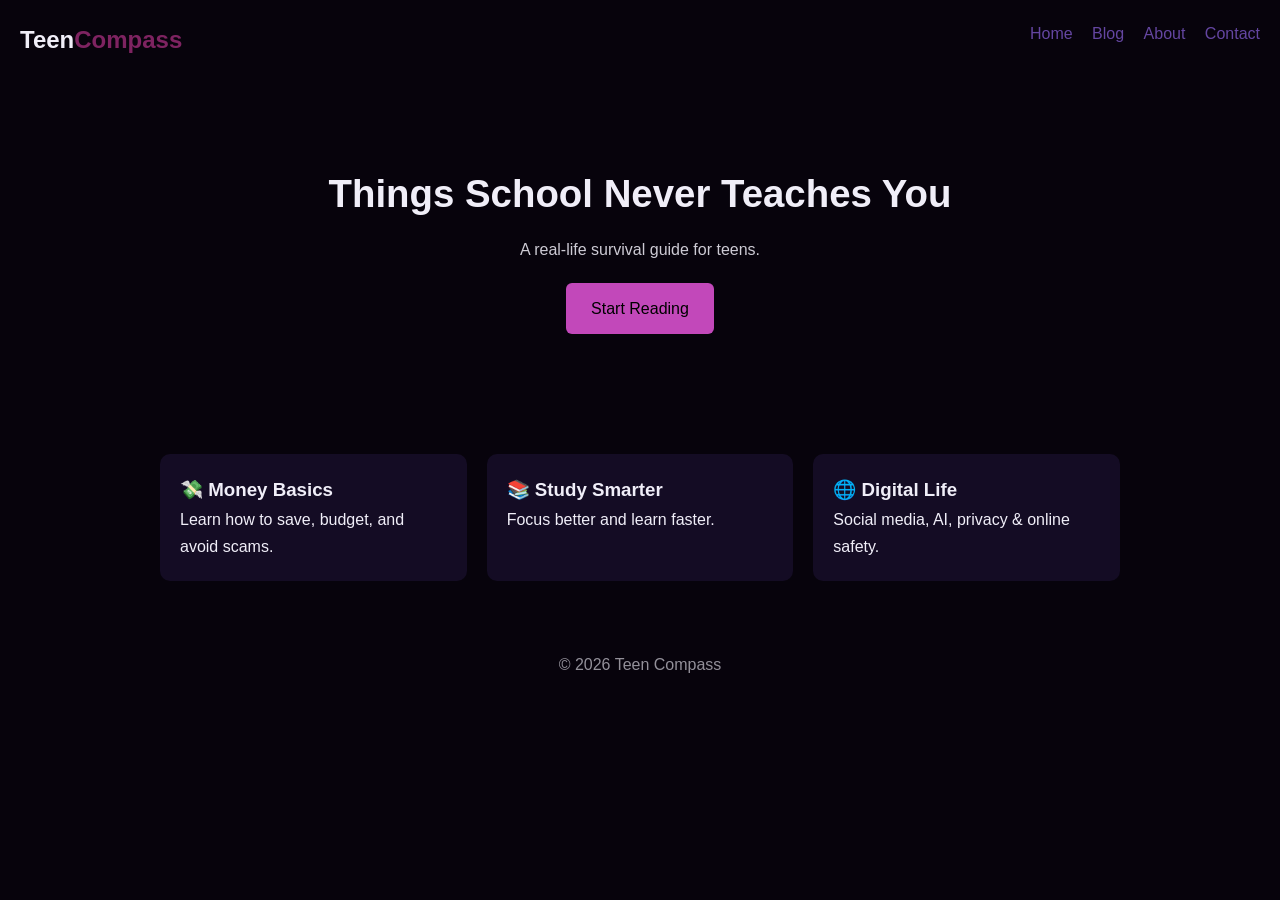
<file: teen shii/index.html>
<!DOCTYPE html>
<html lang="en">

<head>
    <meta charset="UTF-8">
    <meta name="viewport" content="width=device-width, initial-scale=1.0">
    <title>Teen Compass | Guiding teens through real life</title>
    <meta name="description"
        content="Teen Compass is a teen survival guide for money, school, digital life, and real-world skills.">
    <link rel="stylesheet" href="style.css">
</head>

<body>

    <header>
        <h2 class="logo">Teen<span>Compass</span></h2>
        <nav>
            <a href="index.html">Home</a>
            <a href="blog.html">Blog</a>
            <a href="about.html">About</a>
            <a href="contact.html">Contact</a>
        </nav>
    </header>

    <section class="hero">
        <h1>Things School Never Teaches You</h1>
        <p>A real-life survival guide for teens.</p>
        <a class="btn" href="blog.html">Start Reading</a>
    </section>

    <section class="container cards">
        <div class="card">
            <h3>💸 Money Basics</h3>
            <p>Learn how to save, budget, and avoid scams.</p>
        </div>
        <div class="card">
            <h3>📚 Study Smarter</h3>
            <p>Focus better and learn faster.</p>
        </div>
        <div class="card">
            <h3>🌐 Digital Life</h3>
            <p>Social media, AI, privacy & online safety.</p>
        </div>
    </section>

    <footer>
        <p>© 2026 Teen Compass</p>
    </footer>

</body>

</html>
</file>
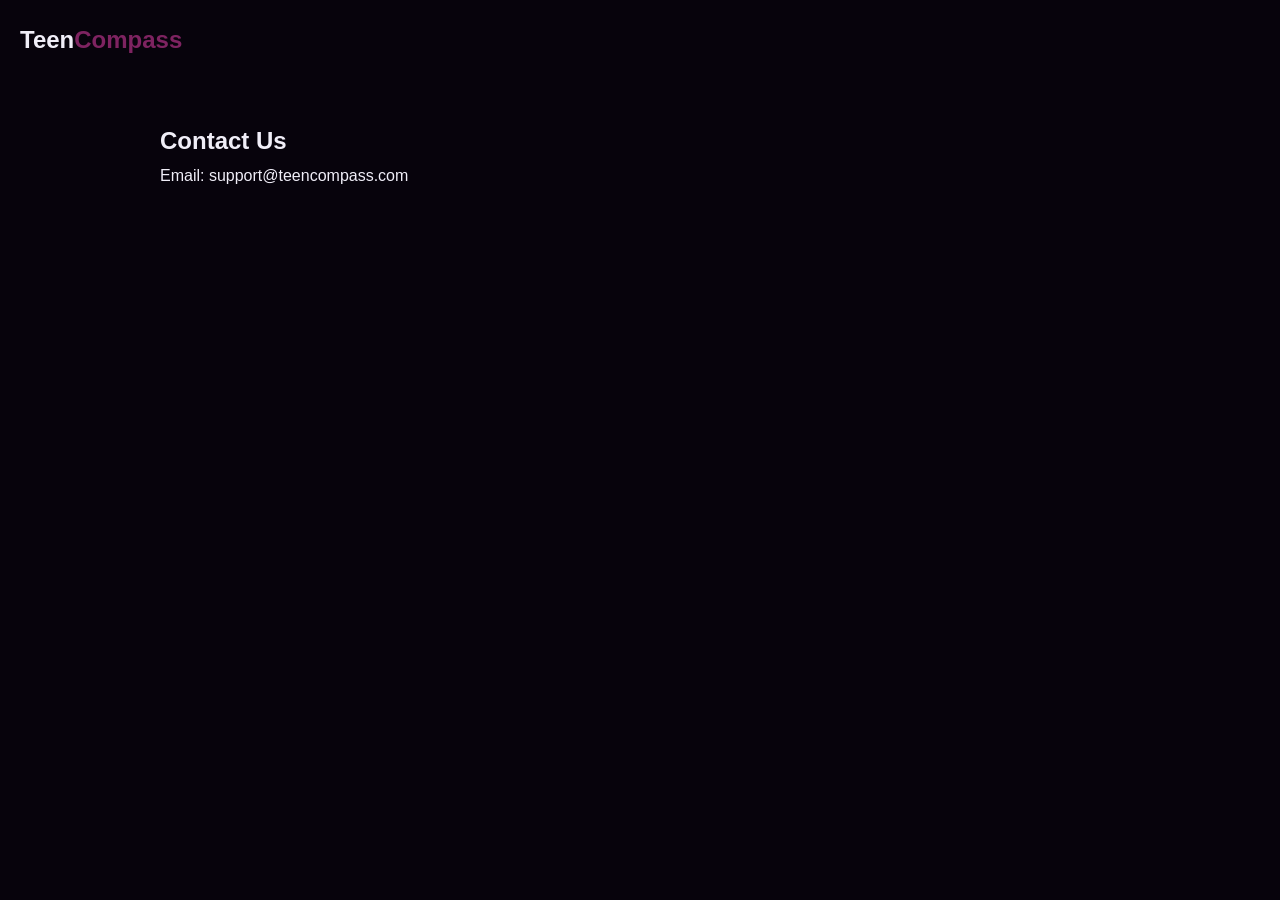
<file: teen shii/about.html>
<!DOCTYPE html>
<html lang="en">

<head>
    <meta charset="UTF-8">
    <title>Contact | Teen Compass</title>
    <link rel="stylesheet" href="style.css">
</head>

<body>

    <header>
        <h2 class="logo">Teen<span>Compass</span></h2>
    </header>

    <section class="container">
        <h1>Contact Us</h1>
        <p>Email: support@teencompass.com</p>
    </section>

</body>

</html>
</file>
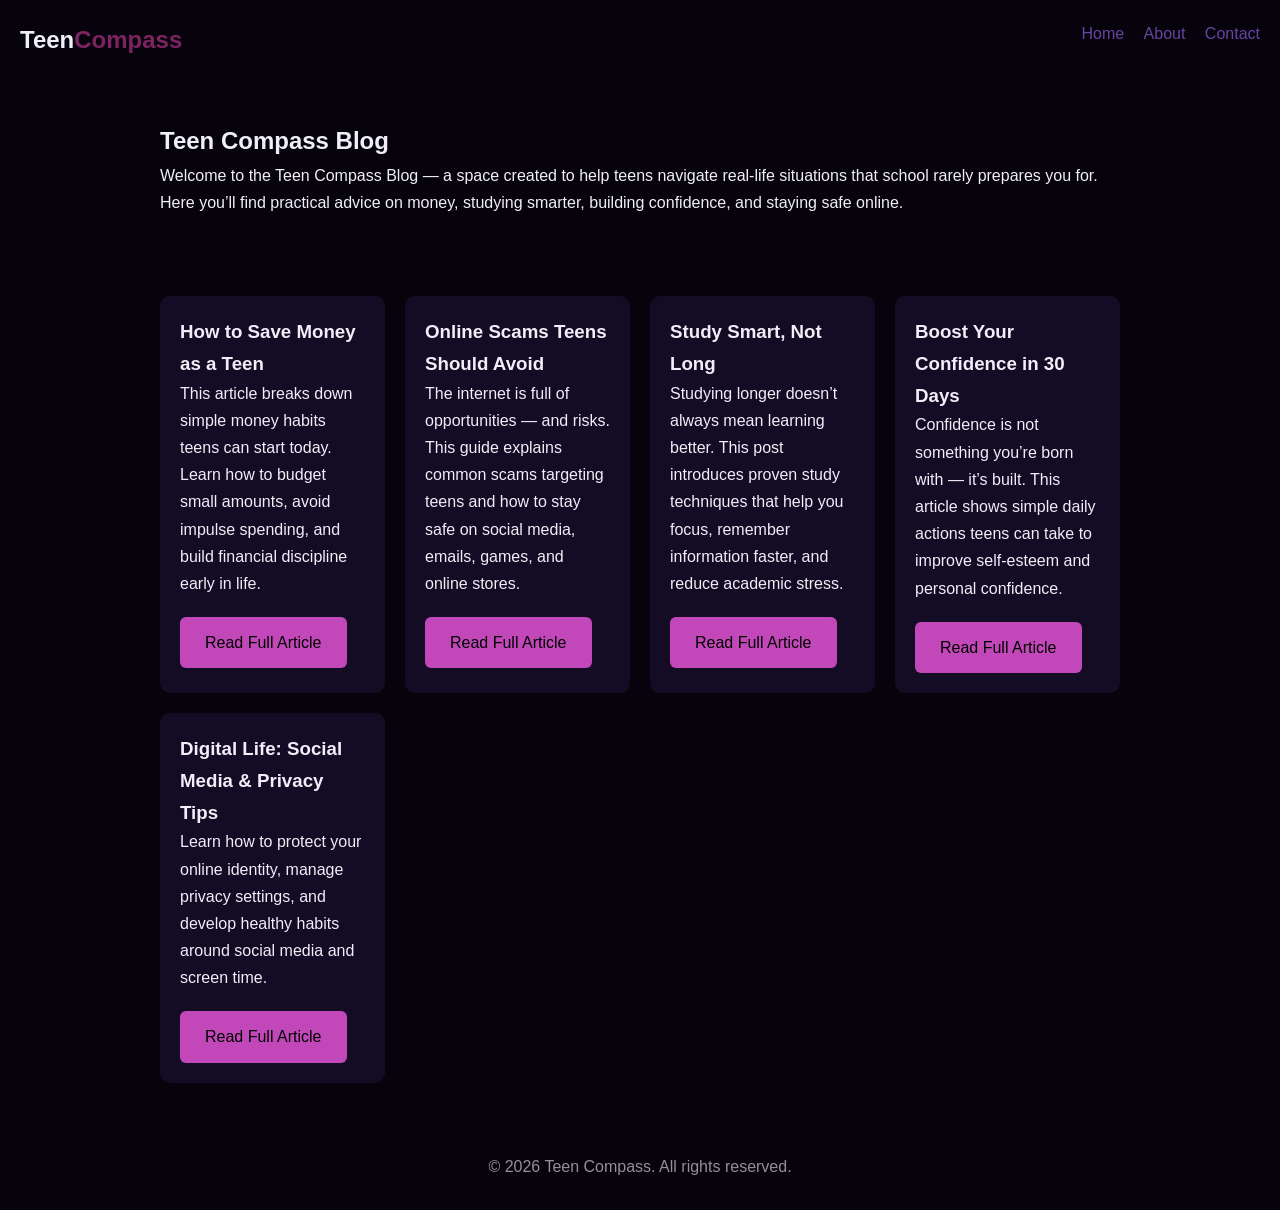
<file: teen shii/blog.html>
<!DOCTYPE html>
<html lang="en">

<head>
    <meta charset="UTF-8">
    <meta name="viewport" content="width=device-width, initial-scale=1.0">
    <title>Blog | Teen Compass</title>
    <meta name="description"
        content="Explore Teen Compass blog articles on money, study skills, confidence, and digital life for teens.">
    <link rel="stylesheet" href="style.css">
</head>

<body>

    <header>
        <h2 class="logo">Teen<span>Compass</span></h2>
        <nav>
            <a href="index.html">Home</a>
            <a href="about.html">About</a>
            <a href="contact.html">Contact</a>
        </nav>
    </header>

    <!-- BLOG INTRO -->
    <section class="container">
        <h1>Teen Compass Blog</h1>
        <p>
            Welcome to the Teen Compass Blog — a space created to help teens navigate
            real-life situations that school rarely prepares you for.
            Here you’ll find practical advice on money, studying smarter,
            building confidence, and staying safe online.
        </p>
    </section>

    <!-- BLOG BRIEFINGS -->
    <section class="container cards">

        <div class="card">
            <h3>How to Save Money as a Teen</h3>
            <p>
                This article breaks down simple money habits teens can start today.
                Learn how to budget small amounts, avoid impulse spending,
                and build financial discipline early in life.
            </p>
            <a href="blog1.html" class="btn">Read Full Article</a>
        </div>

        <div class="card">
            <h3>Online Scams Teens Should Avoid</h3>
            <p>
                The internet is full of opportunities — and risks.
                This guide explains common scams targeting teens and how to stay safe
                on social media, emails, games, and online stores.
            </p>
            <a href="blog2.html" class="btn">Read Full Article</a>
        </div>

        <div class="card">
            <h3>Study Smart, Not Long</h3>
            <p>
                Studying longer doesn’t always mean learning better.
                This post introduces proven study techniques that help you focus,
                remember information faster, and reduce academic stress.
            </p>
            <a href="blog3.html" class="btn">Read Full Article</a>
        </div>

        <div class="card">
            <h3>Boost Your Confidence in 30 Days</h3>
            <p>
                Confidence is not something you’re born with — it’s built.
                This article shows simple daily actions teens can take
                to improve self-esteem and personal confidence.
            </p>
            <a href="blog4.html" class="btn">Read Full Article</a>
        </div>

        <div class="card">
            <h3>Digital Life: Social Media & Privacy Tips</h3>
            <p>
                Learn how to protect your online identity, manage privacy settings,
                and develop healthy habits around social media and screen time.
            </p>
            <a href="blog5.html" class="btn">Read Full Article</a>
        </div>

    </section>

    <footer>
        <p>© 2026 Teen Compass. All rights reserved.</p>
    </footer>

</body>

</html>
</file>
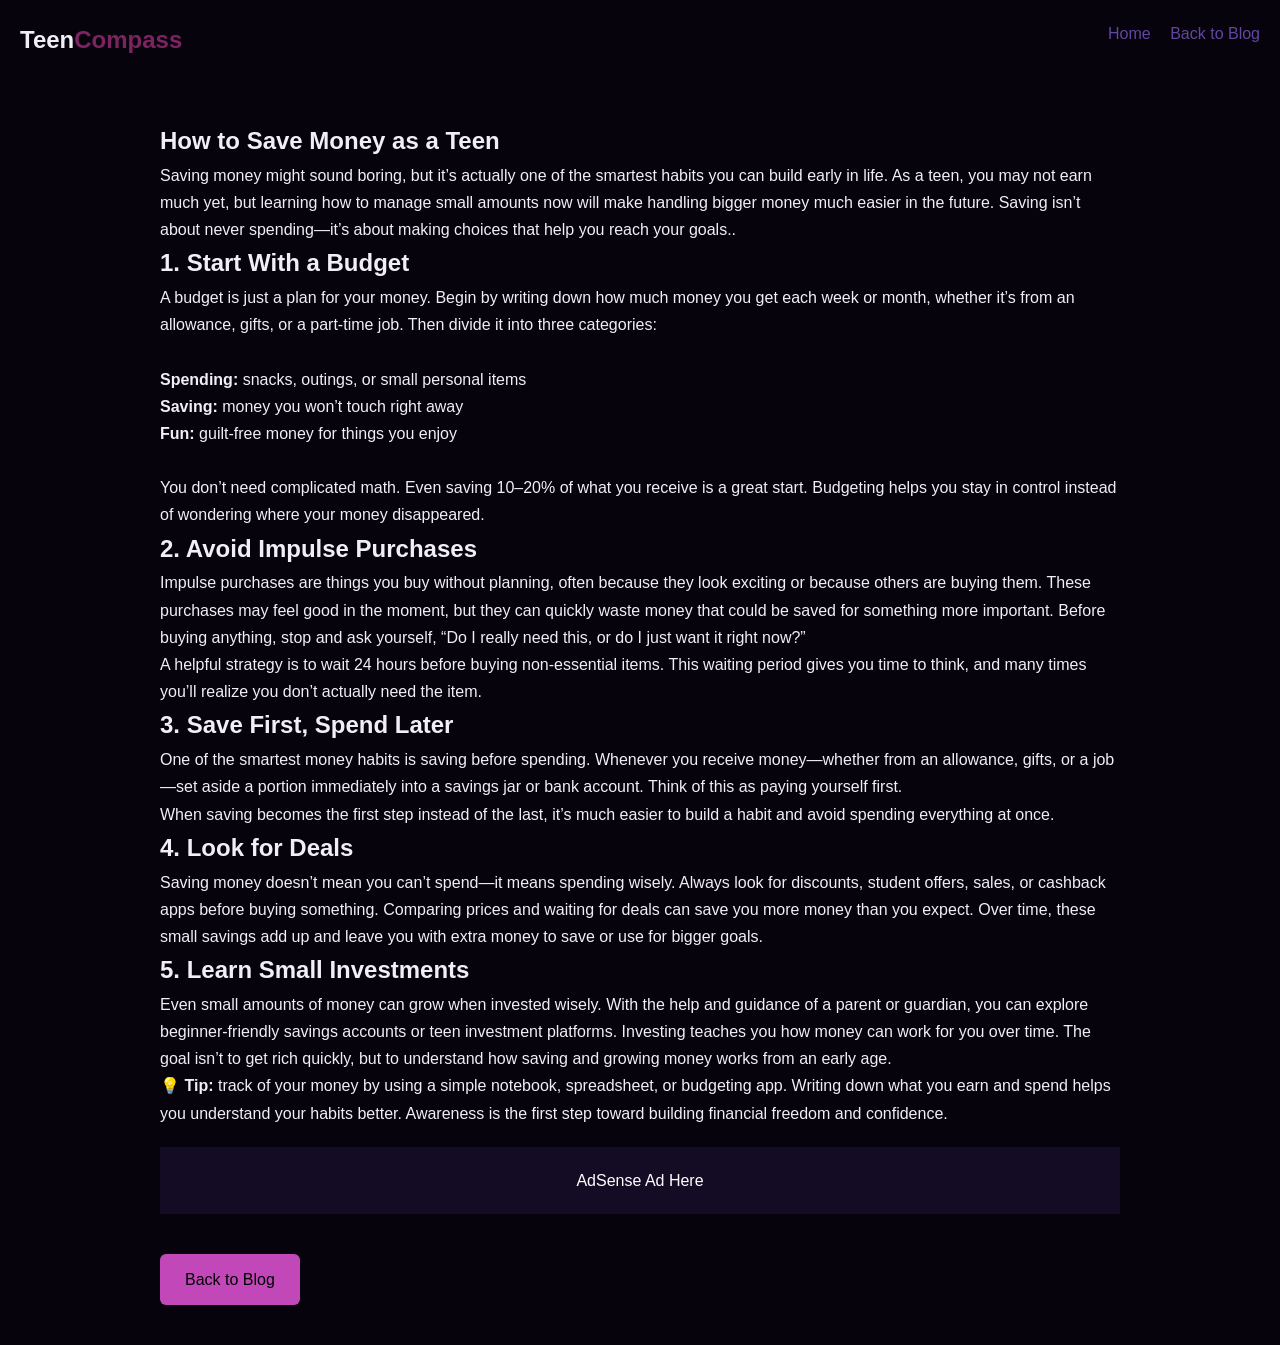
<file: teen shii/blog1.html>
<!DOCTYPE html>
<html lang="en">

<head>
    <meta charset="UTF-8">
    <meta name="viewport" content="width=device-width, initial-scale=1.0">
    <title>How to Save Money as a Teen | Teen Compass</title>
    <link rel="stylesheet" href="style.css">
</head>

<body>

    <header>
        <h2 class="logo">Teen<span>Compass</span></h2>
        <nav>
            <a href="index.html">Home</a>
            <a href="blog.html">Back to Blog</a>
        </nav>
    </header>

    <section class="container">
        <h1>How to Save Money as a Teen</h1>
        <p>Saving money might sound boring, but it’s actually one of the smartest habits you can build early in life.
            As a teen, you may not earn much yet, but learning how to manage small amounts now will make handling bigger
            money much easier in the future.
            Saving isn’t about never spending—it’s about making choices that help you reach your goals..</p>

        <h2>1. Start With a Budget</h2>
        <p>A budget is just a plan for your money. Begin by writing down how much money you get each week or month,
            whether it’s from an allowance, gifts, or a part-time job.
            Then divide it into three categories:<br><br>

            <strong>Spending:</strong> snacks, outings, or small personal items<br>

            <strong>Saving:</strong> money you won’t touch right away<br>

            <strong>Fun:</strong> guilt-free money for things you enjoy<br><br>

            You don’t need complicated math. Even saving 10–20% of what you receive is a great start. Budgeting helps
            you stay in control instead of wondering where your money disappeared.
        </p>

        <h2>2. Avoid Impulse Purchases</h2>
        <p>Impulse purchases are things you buy without planning, often because they look exciting or because others are
            buying them.
            These purchases may feel good in the moment, but they can quickly waste money that could be saved for
            something more important.
            Before buying anything, stop and ask yourself, “Do I really need this, or do I just want it right now?”<br>
            A helpful strategy is to wait 24 hours before buying non-essential items. This waiting period gives you time
            to think, and many times you’ll realize you don’t actually need the item.</p>

        <h2>3. Save First, Spend Later</h2>
        <p>One of the smartest money habits is saving before spending. Whenever you receive money—whether from an
            allowance, gifts, or a job—set aside a portion immediately into a savings jar or bank account.
            Think of this as paying yourself first.<br>
            When saving becomes the first step instead of the last, it’s much easier to build a habit and avoid spending
            everything at once.</p>

        <h2>4. Look for Deals</h2>
        <p>Saving money doesn’t mean you can’t spend—it means spending wisely.
            Always look for discounts, student offers, sales, or cashback apps before buying something.
            Comparing prices and waiting for deals can save you more money than you expect. Over time, these small
            savings add up and leave you with extra money to save or use for bigger goals.</p>

        <h2>5. Learn Small Investments</h2>
        <p>Even small amounts of money can grow when invested wisely.
            With the help and guidance of a parent or guardian, you can explore beginner-friendly savings accounts or
            teen investment platforms.
            Investing teaches you how money can work for you over time. The goal isn’t to get rich quickly, but to
            understand how saving and growing money works from an early age.</p>

        <p><strong>💡 Tip:</strong> track of your money by using a simple notebook, spreadsheet, or budgeting app.
            Writing down what you earn and spend helps you understand your habits better.
            Awareness is the first step toward building financial freedom and confidence.
        </p>

        <!-- Adsense Placeholder -->
        <div style="margin:20px 0; background:#140c24; padding:20px; text-align:center; color:#fff;">
            AdSense Ad Here
        </div>

        <a href="blog.html" class="btn">Back to Blog</a>
    </section>

</body>

</html>
</file>
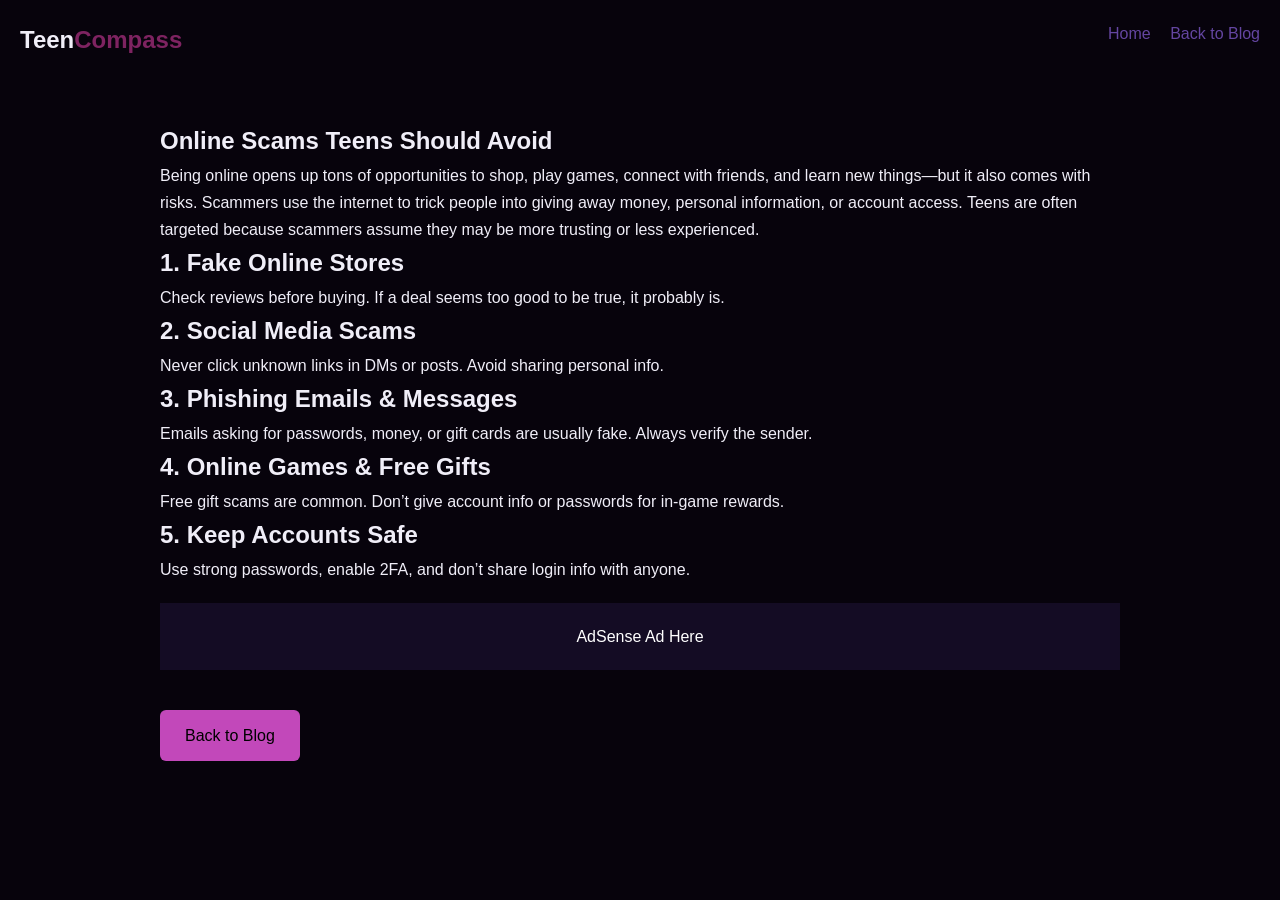
<file: teen shii/blog2.html>
<!DOCTYPE html>
<html lang="en">

<head>
    <meta charset="UTF-8">
    <title>Online Scams Teens Should Avoid | Teen Compass</title>
    <link rel="stylesheet" href="style.css">
    <meta name="viewport" content="width=device-width, initial-scale=1.0">
</head>

<body>

    <header>
        <h2 class="logo">Teen<span>Compass</span></h2>
        <nav>
            <a href="index.html">Home</a>
            <a href="blog.html">Back to Blog</a>
        </nav>
    </header>

    <section class="container">
        <h1>Online Scams Teens Should Avoid</h1>
        <p>Being online opens up tons of opportunities to shop, play games, connect with friends,
            and learn new things—but it also comes with risks. Scammers use the internet to trick people into giving
            away money,
            personal information, or account access. Teens are often targeted because scammers assume they may be more
            trusting or less experienced.</p>

        <h2>1. Fake Online Stores</h2>
        <p>Check reviews before buying. If a deal seems too good to be true, it probably is.</p>

        <h2>2. Social Media Scams</h2>
        <p>Never click unknown links in DMs or posts. Avoid sharing personal info.</p>

        <h2>3. Phishing Emails & Messages</h2>
        <p>Emails asking for passwords, money, or gift cards are usually fake. Always verify the sender.</p>

        <h2>4. Online Games & Free Gifts</h2>
        <p>Free gift scams are common. Don’t give account info or passwords for in-game rewards.</p>

        <h2>5. Keep Accounts Safe</h2>
        <p>Use strong passwords, enable 2FA, and don’t share login info with anyone.</p>

        <!-- Adsense Placeholder -->
        <div style="margin:20px 0; background:#140c24; padding:20px; text-align:center; color:#fff;">
            AdSense Ad Here
        </div>

        <a href="blog.html" class="btn">Back to Blog</a>
    </section>

</body>

</html>
</file>
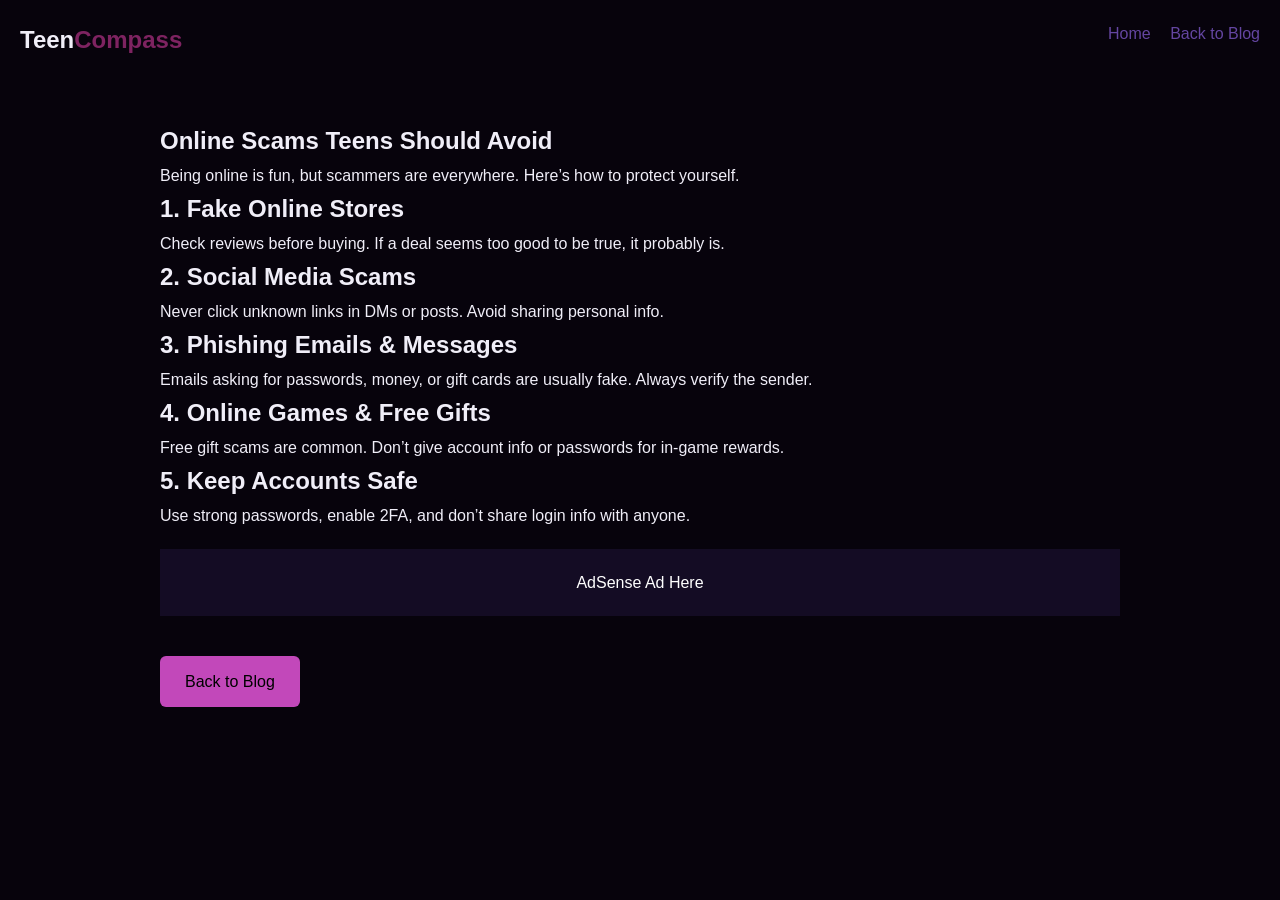
<file: teen shii/blog3.html>
<!DOCTYPE html>
<html lang="en">

<head>
    <meta charset="UTF-8">
    <title>Online Scams Teens Should Avoid | Teen Compass</title>
    <link rel="stylesheet" href="style.css">
    <meta name="viewport" content="width=device-width, initial-scale=1.0">
</head>

<body>

    <header>
        <h2 class="logo">Teen<span>Compass</span></h2>
        <nav>
            <a href="index.html">Home</a>
            <a href="blog.html">Back to Blog</a>
        </nav>
    </header>

    <section class="container">
        <h1>Online Scams Teens Should Avoid</h1>
        <p>Being online is fun, but scammers are everywhere. Here’s how to protect yourself.</p>

        <h2>1. Fake Online Stores</h2>
        <p>Check reviews before buying. If a deal seems too good to be true, it probably is.</p>

        <h2>2. Social Media Scams</h2>
        <p>Never click unknown links in DMs or posts. Avoid sharing personal info.</p>

        <h2>3. Phishing Emails & Messages</h2>
        <p>Emails asking for passwords, money, or gift cards are usually fake. Always verify the sender.</p>

        <h2>4. Online Games & Free Gifts</h2>
        <p>Free gift scams are common. Don’t give account info or passwords for in-game rewards.</p>

        <h2>5. Keep Accounts Safe</h2>
        <p>Use strong passwords, enable 2FA, and don’t share login info with anyone.</p>

        <!-- Adsense Placeholder -->
        <div style="margin:20px 0; background:#140c24; padding:20px; text-align:center; color:#fff;">
            AdSense Ad Here
        </div>

        <a href="blog.html" class="btn">Back to Blog</a>
    </section>

</body>

</html>
</file>
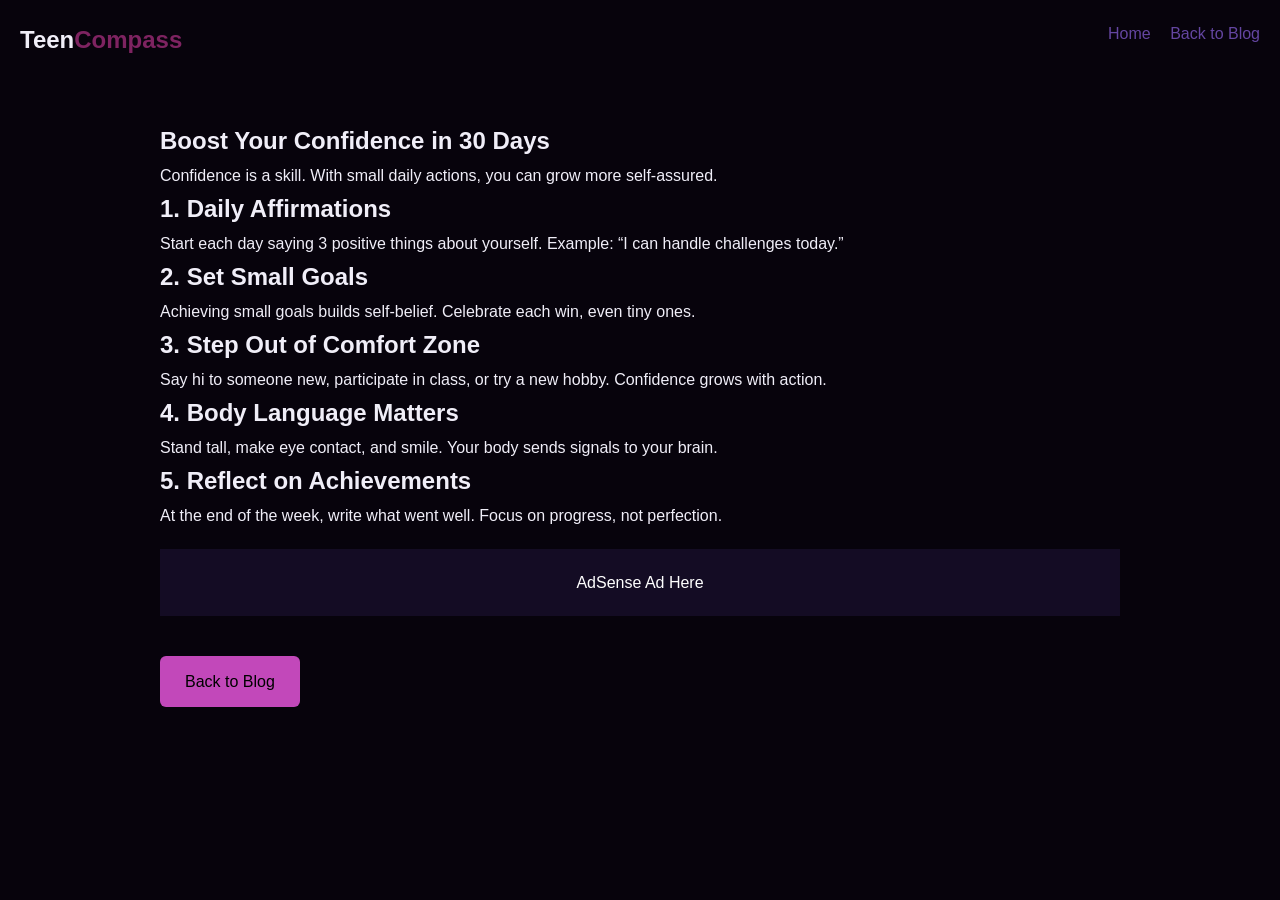
<file: teen shii/blog4.html>
<!DOCTYPE html>
<html lang="en">

<head>
    <meta charset="UTF-8">
    <title>Boost Your Confidence in 30 Days | Teen Compass</title>
    <link rel="stylesheet" href="style.css">
    <meta name="viewport" content="width=device-width, initial-scale=1.0">
</head>

<body>

    <header>
        <h2 class="logo">Teen<span>Compass</span></h2>
        <nav>
            <a href="index.html">Home</a>
            <a href="blog.html">Back to Blog</a>
        </nav>
    </header>

    <section class="container">
        <h1>Boost Your Confidence in 30 Days</h1>
        <p>Confidence is a skill. With small daily actions, you can grow more self-assured.</p>

        <h2>1. Daily Affirmations</h2>
        <p>Start each day saying 3 positive things about yourself. Example: “I can handle challenges today.”</p>

        <h2>2. Set Small Goals</h2>
        <p>Achieving small goals builds self-belief. Celebrate each win, even tiny ones.</p>

        <h2>3. Step Out of Comfort Zone</h2>
        <p>Say hi to someone new, participate in class, or try a new hobby. Confidence grows with action.</p>

        <h2>4. Body Language Matters</h2>
        <p>Stand tall, make eye contact, and smile. Your body sends signals to your brain.</p>

        <h2>5. Reflect on Achievements</h2>
        <p>At the end of the week, write what went well. Focus on progress, not perfection.</p>

        <!-- Adsense Placeholder -->
        <div style="margin:20px 0; background:#140c24; padding:20px; text-align:center; color:#fff;">
            AdSense Ad Here
        </div>

        <a href="blog.html" class="btn">Back to Blog</a>
    </section>

</body>

</html>
</file>
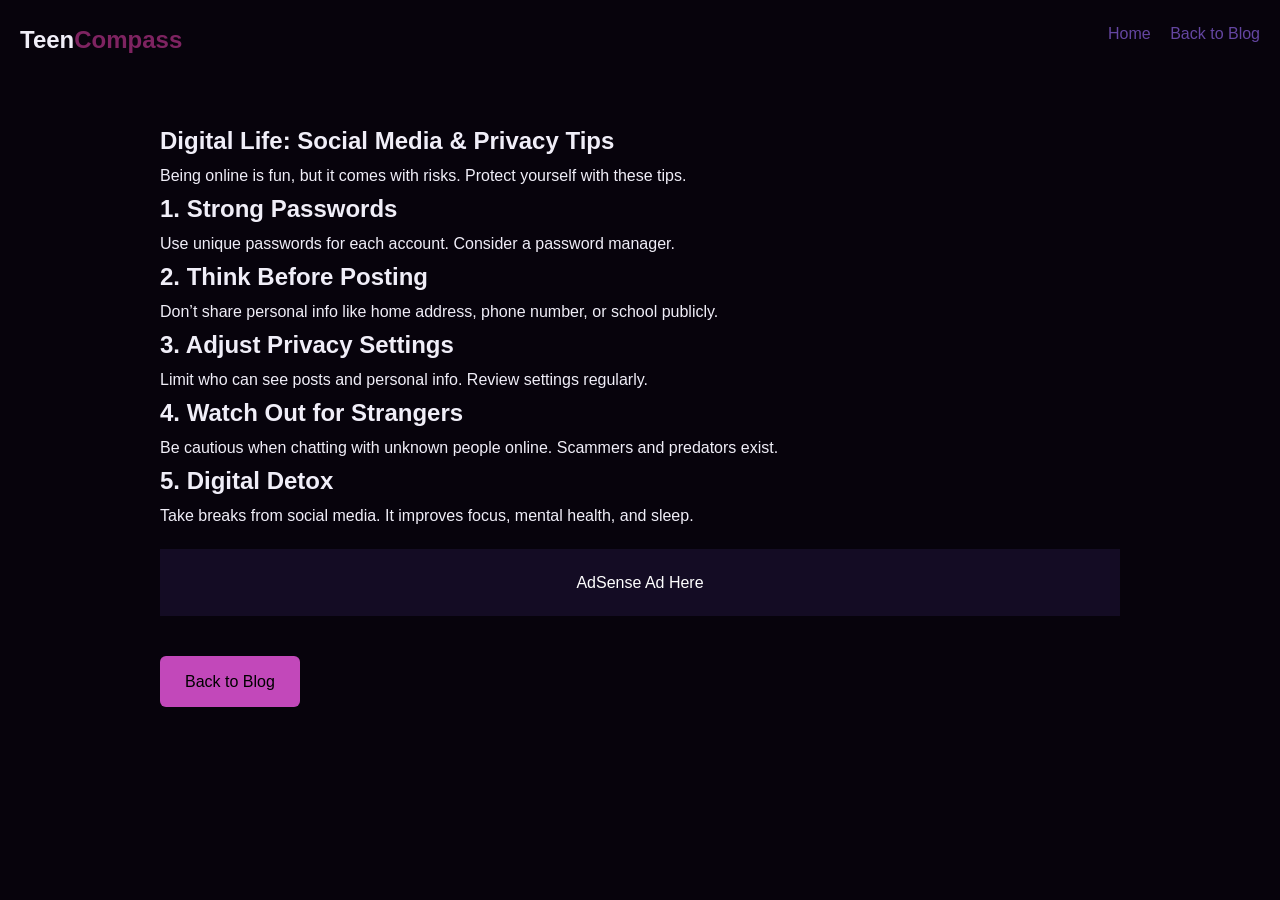
<file: teen shii/blog5.html>
<!DOCTYPE html>
<html lang="en">

<head>
    <meta charset="UTF-8">
    <title>Digital Life: Social Media & Privacy Tips | Teen Compass</title>
    <link rel="stylesheet" href="style.css">
    <meta name="viewport" content="width=device-width, initial-scale=1.0">
</head>

<body>

    <header>
        <h2 class="logo">Teen<span>Compass</span></h2>
        <nav>
            <a href="index.html">Home</a>
            <a href="blog.html">Back to Blog</a>
        </nav>
    </header>

    <section class="container">
        <h1>Digital Life: Social Media & Privacy Tips</h1>
        <p>Being online is fun, but it comes with risks. Protect yourself with these tips.</p>

        <h2>1. Strong Passwords</h2>
        <p>Use unique passwords for each account. Consider a password manager.</p>

        <h2>2. Think Before Posting</h2>
        <p>Don’t share personal info like home address, phone number, or school publicly.</p>

        <h2>3. Adjust Privacy Settings</h2>
        <p>Limit who can see posts and personal info. Review settings regularly.</p>

        <h2>4. Watch Out for Strangers</h2>
        <p>Be cautious when chatting with unknown people online. Scammers and predators exist.</p>

        <h2>5. Digital Detox</h2>
        <p>Take breaks from social media. It improves focus, mental health, and sleep.</p>

        <!-- Adsense Placeholder -->
        <div style="margin:20px 0; background:#140c24; padding:20px; text-align:center; color:#fff;">
            AdSense Ad Here
        </div>

        <a href="blog.html" class="btn">Back to Blog</a>
    </section>

</body>

</html>
</file>
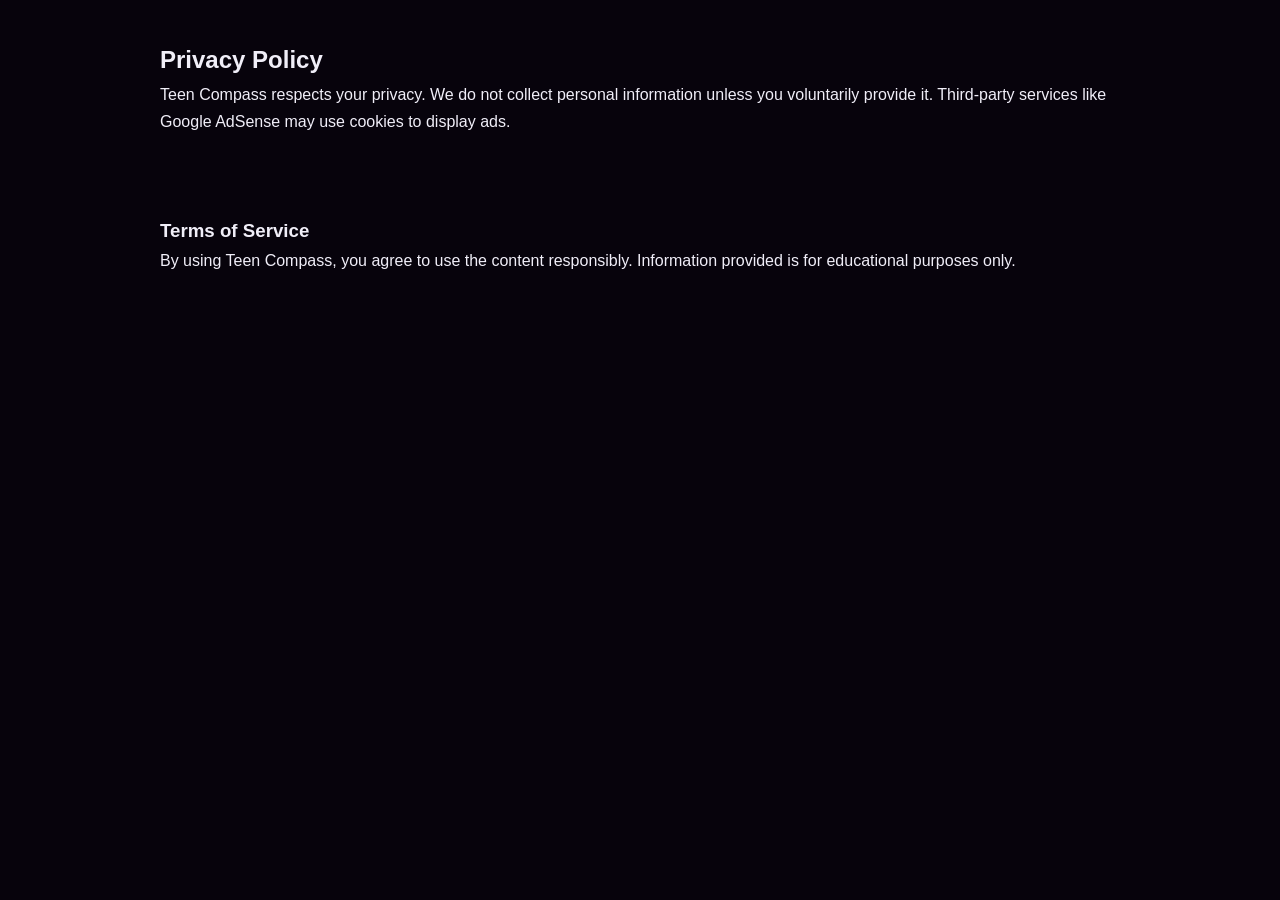
<file: teen shii/privacy.html>
<DOCTYPE html>
    <html lang="en">

    <head>
        <meta charset="UTF-8">
        <title>Privacy Policy</title>
        <link rel="stylesheet" href="style.css">
    </head>

    <body>

        <section class="container">
            <h1>Privacy Policy</h1>
            <p>
                Teen Compass respects your privacy. We do not collect personal information
                unless you voluntarily provide it. Third-party services like Google AdSense
                may use cookies to display ads.
            </p>
        </section>




        <body>
            <section class="container">
                <h3>Terms of Service</h3>
                <p>
                    By using Teen Compass, you agree to use the content responsibly.
                    Information provided is for educational purposes only.
                </p>
            </section>
        </body>
</file>
<file: teen shii/style.css>
* {
    margin: 0;
    padding: 0;
    box-sizing: border-box;
    font-family: "Segoe UI", Arial, sans-serif;
}

body {
    background: #07030c;
    color: #f0eef8;
    line-height: 1.7;

}



a {
    color: #7c57c7;
    text-decoration: none;
}

header {
    display: flex;
    justify-content: space-between;
    padding: 20px;
}

.logo span {
    color: #7e2361;
}

nav a {
    margin-left: 15px;
    opacity: 0.8;
}

nav a:hover {
    opacity: 1;
}

.container {
    padding: 40px 20px;
    max-width: 1000px;
    margin: auto;
}

.hero {
    text-align: center;
    padding: 80px 20px;
}

.hero h1 {
    font-size: 2.4rem;
}

.hero p {
    opacity: 0.85;
    margin-top: 10px;
}

.btn {
    display: inline-block;
    margin-top: 20px;
    padding: 12px 25px;
    background: #c248ba;
    color: #000;
    border-radius: 6px;
}

.cards {
    display: grid;
    grid-template-columns: repeat(auto-fit, minmax(220px, 1fr));
    gap: 20px;
}

.card {
    background: #140c24;
    padding: 20px;
    border-radius: 10px;
}

footer {
    text-align: center;
    padding: 30px;
    opacity: 0.6;
}
</file>
